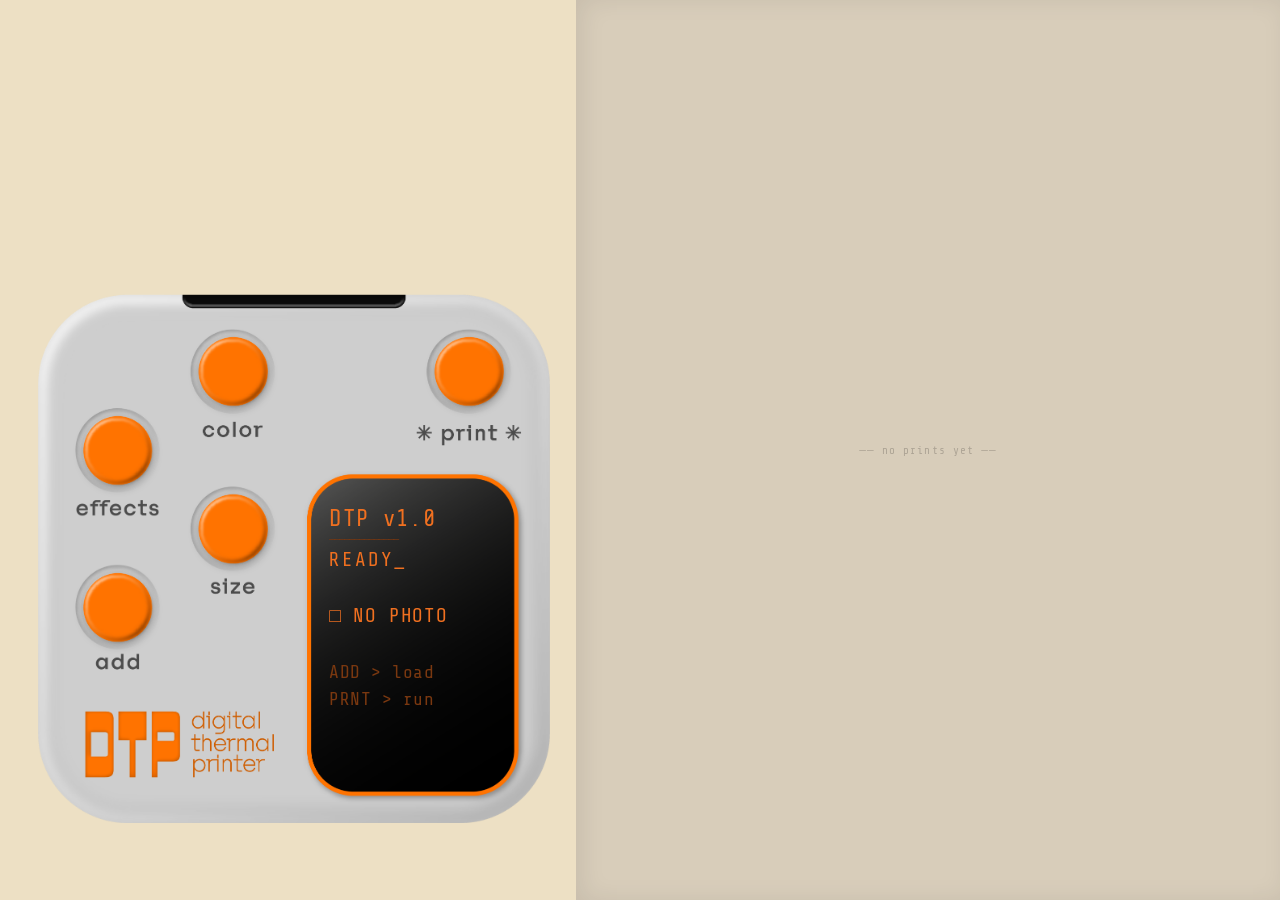
<file: index.html>
<!DOCTYPE html>
<html lang="en">
<head>
  <meta charset="UTF-8" />
  <meta name="viewport" content="width=device-width, initial-scale=1.0" />
  <meta name="theme-color" content="#EDE0C4" />
  <title>DTP · Digital Thermal Printer</title>

  <link rel="preconnect" href="https://fonts.googleapis.com" />
  <link rel="preconnect" href="https://fonts.gstatic.com" crossorigin />
  <link
    href="https://fonts.googleapis.com/css2?family=Share+Tech+Mono&display=swap"
    rel="stylesheet"
  />
  <link rel="stylesheet" href="style.css" />
</head>
<body>

<div class="page-wrapper">

  <!-- =============================================
       LEFT — Printer device
       ============================================= -->
  <section class="printer-section">

    <div class="device-container" id="device-container">

      <!-- Device body -->
      <img
        class="device-base"
        src="assets/300ppi/base@300x.png"
        alt="DTP Digital Thermal Printer"
        draggable="false"
      />

      <!-- Paper strip that slides out of the top slot during print -->
      <div class="print-strip" id="print-strip" aria-hidden="true">
        <canvas id="strip-canvas"></canvas>
      </div>

      <!-- ── Button zones ── -->
      <div class="btn-zone" id="btn-color"   data-btn="color"   role="button" aria-label="Color"   tabindex="0">
        <img class="btn-icon" src="assets/300ppi/boton@300x.png" alt="" draggable="false" />
      </div>
      <div class="btn-zone" id="btn-print"   data-btn="print"   role="button" aria-label="Print"   tabindex="0">
        <img class="btn-icon" src="assets/300ppi/boton@300x.png" alt="" draggable="false" />
      </div>
      <div class="btn-zone" id="btn-effects" data-btn="effects" role="button" aria-label="Effects" tabindex="0">
        <img class="btn-icon" src="assets/300ppi/boton@300x.png" alt="" draggable="false" />
      </div>
      <div class="btn-zone" id="btn-size"    data-btn="size"    role="button" aria-label="Size"    tabindex="0">
        <img class="btn-icon" src="assets/300ppi/boton@300x.png" alt="" draggable="false" />
      </div>
      <div class="btn-zone" id="btn-add"     data-btn="add"     role="button" aria-label="Add"     tabindex="0">
        <img class="btn-icon" src="assets/300ppi/boton@300x.png" alt="" draggable="false" />
      </div>

      <!-- Hidden file input -->
      <input
        type="file"
        id="photo-input"
        accept="image/*"
        multiple
        class="hidden-input"
        aria-hidden="true"
        tabindex="-1"
      />

      <!-- Screen overlay -->
      <div class="screen-overlay" id="screen-overlay" aria-live="polite">
        <svg class="grain-svg" aria-hidden="true">
          <defs>
            <filter id="grain-filter" x="0%" y="0%" width="100%" height="100%">
              <feTurbulence type="fractalNoise" baseFrequency="0.65" numOctaves="3" stitchTiles="stitch" />
              <feColorMatrix type="saturate" values="0" />
              <feBlend in="SourceGraphic" mode="multiply" />
            </filter>
          </defs>
        </svg>
        <div class="screen-content" id="screen-content"></div>
      </div>

    </div>
    <!-- /device-container -->

  </section>
  <!-- /printer-section -->


  <!-- =============================================
       RIGHT — Desk / output gallery
       ============================================= -->
  <section class="desk-section" id="desk-section">

    <div class="desk" id="desk"></div>

    <p class="desk-empty" id="desk-empty">── no prints yet ──</p>

  </section>
  <!-- /desk-section -->

</div>
<!-- /page-wrapper -->

<!-- =============================================
     PRINT OVERLAY — mobile post-print result
     ============================================= -->
<div class="print-overlay" id="print-overlay" aria-hidden="true" role="dialog" aria-modal="true">
  <img class="overlay-image" id="overlay-image" alt="thermal print" />
  <button class="overlay-download" id="overlay-download">SAVE IMAGE</button>
  <p class="overlay-hint" id="overlay-hint"></p>
  <button class="overlay-close"    id="overlay-close">CLOSE ✕</button>
</div>

<script src="script.js"></script>
</body>
</html>
</file>
<file: style.css>
/* =====================================================
   DTP · Digital Thermal Printer — style.css
   ===================================================== */


/* === RESET === */

*,
*::before,
*::after {
  box-sizing: border-box;
  margin: 0;
  padding: 0;
  -webkit-tap-highlight-color: transparent;
  user-select: none;
}

html, body {
  width: 100%;
  min-height: 100vh;
  overflow-x: hidden;
}


/* === LAYOUT === */

:root {
  /* Brand colours */
  --clr-bg:          #EDE0C4;
  --clr-orange:      #F07020;
  --clr-orange-dim:  #A04A10;
  --clr-orange-glow: rgba(240, 112, 32, 0.55);
  --clr-screen-bg:   #0a0a0a;
  --clr-screen-text: #F07020;
  --clr-screen-dim:  #7a3810;
  --clr-white:       #ffffff;
  --clr-selected-bg: rgba(240, 112, 32, 0.18);
  --clr-paper:       #F3EDE0; /* thermal paper warm white */
  --clr-desk:        #D8CDBA; /* slightly darker than page */

  /* Screen font */
  --font-screen: 'Share Tech Mono', 'Courier New', monospace;

  /* Device size — printer occupies ~40% of the viewport */
  --device-width:  clamp(260px, 40vw, 540px);
  --device-radius: 28px;

  /* Screen unit: 1% of device width — all screen text scales with device */
  --su: calc(var(--device-width) / 100);

  /* Screen overlay — % of device-container (base aspect 2534:2757)
     CALIBRATION: adjust these if overlay drifts from the image screen */
  --screen-left:   55%;
  --screen-top:    41%;
  --screen-width:  40%;
  --screen-height: 41%;

  /* Button size = 151.2px / 608.16px (Illustrator) = 24.9% of base width */
  --btn-size: 24.9%;

  /* Transitions */
  --t-fast:   80ms;
  --t-normal: 220ms;
  --t-slow:   400ms;
}

body {
  background-color: var(--clr-bg);
  display: flex;
  font-family: var(--font-screen);
}

/* Two-column: printer left | desk right */
.page-wrapper {
  display: flex;
  flex-direction: row;
  align-items: flex-end;
  width: 100%;
  min-height: 100vh;
}

/* ── Printer column ── */
.printer-section {
  flex-shrink: 0;
  display: flex;
  justify-content: center;
  align-items: flex-end;
  padding: 0 clamp(16px, 2vw, 32px) clamp(40px, 6vw, 80px) clamp(24px, 3vw, 48px);
}

/* ── Desk column ── */
.desk-section {
  flex: 1;
  max-width: 58vw;   /* desk never takes more than ~58% of viewport */
  position: relative;
  min-height: 100vh;
  background-color: var(--clr-desk);
  /* subtle inner shadow on the left edge */
  box-shadow: inset 6px 0 24px rgba(0,0,0,0.08);
  overflow: hidden;
}

.desk {
  position: absolute;
  inset: 0;
}

.desk-empty {
  position: absolute;
  top: 50%;
  left: 50%;
  transform: translate(-50%, -50%);
  font-family: var(--font-screen);
  font-size: 11px;
  color: rgba(0,0,0,0.2);
  letter-spacing: 0.1em;
  pointer-events: none;
  transition: opacity 0.4s;
}

/* ── Mobile: printer full-screen, no desk ── */
@media (max-width: 700px) {
  :root {
    /* Printer fills ~85% of viewport width on mobile */
    --device-width: min(85vw, 380px);
  }

  .page-wrapper {
    flex-direction: column;
    align-items: stretch;
  }

  .printer-section {
    flex: 1;
    min-height: 100svh;
    display: flex;
    justify-content: center;
    align-items: center;
    padding: 32px 20px 48px;
  }

  /* Gallery hidden on mobile — replaced by the print overlay */
  .desk-section { display: none; }
}


/* === DEVICE === */

.device-container {
  position: relative;
  width: var(--device-width);
}

.device-base {
  display: block;
  width: 100%;
  height: auto;
  pointer-events: none;
}


/* === PRINT STRIP ===
   Slides out of the top slot of the device during printing.
   Positioned so its BOTTOM edge aligns with the top slot (~5% from top).
   JS drives height from 0 → print height.                              */

.print-strip {
  position: absolute;
  left:    22%;
  width:   56%;
  bottom:  95%;   /* bottom edge at ~5% from top = slot position */
  height:  0;
  overflow: hidden;
  background: var(--clr-paper);
  box-shadow: 0 -4px 14px rgba(0,0,0,0.22);
  z-index: 20;
  /* subtle torn-edge top via mask */
  border-radius: 1px 1px 0 0;
  opacity: 0;
  transition: opacity 0.15s;
}

.print-strip.is-visible {
  opacity: 1;
}

/* The dithered image canvas fills the strip */
#strip-canvas {
  display: block;
  width:  100%;
  height: auto;
}


/* === BUTTONS === */

/* Hit-zone: top/left = CENTER of button (translate centers it exactly) */
.btn-zone {
  position: absolute;
  width:        var(--btn-size);
  aspect-ratio: 1 / 1;
  border-radius: 50%;
  cursor: pointer;
  display: flex;
  align-items: center;
  justify-content: center;
  transform: translate(-50%, -50%);
  outline: none;
  -webkit-touch-callout: none;
}

/* Positions from Illustrator artboard 1920×1080, base at (960,540)
   Formula: left = (btnX − baseLeft) / baseW  ·  top = (btnY − baseTop) / baseH */
.btn-zone[data-btn="color"]   { top: 19.0%; left: 38.1%; }
.btn-zone[data-btn="print"]   { top: 19.0%; left: 84.2%; }
.btn-zone[data-btn="effects"] { top: 33.1%; left: 15.5%; }
.btn-zone[data-btn="size"]    { top: 47.2%; left: 38.1%; }
.btn-zone[data-btn="add"]     { top: 61.3%; left: 15.5%; }

.btn-icon {
  display: block;
  width:  100%;
  height: 100%;
  border-radius: 50%;
  pointer-events: none;
  transition:
    transform var(--t-fast) ease-in-out,
    filter    var(--t-fast) ease-in-out;
  filter: drop-shadow(0 2px 5px rgba(0,0,0,0.35));
}

.btn-zone.is-pressed .btn-icon {
  transform: scale(0.88);
  filter: brightness(0.72) drop-shadow(0 1px 2px rgba(0,0,0,0.45));
}

.btn-zone.is-active .btn-icon {
  filter: brightness(1.12) drop-shadow(0 0 8px var(--clr-orange-glow));
}

.btn-zone::after {
  content: '';
  position: absolute;
  inset: 0;
  border-radius: 50%;
  background: rgba(255,255,255,0.35);
  opacity: 0;
  pointer-events: none;
}

.btn-zone.is-pressed::after {
  animation: btn-flash var(--t-normal) ease-out forwards;
}

.btn-zone:focus-visible .btn-icon {
  outline: 2px solid var(--clr-orange);
  outline-offset: 3px;
  border-radius: 50%;
}

.hidden-input {
  position: absolute;
  width: 0; height: 0; opacity: 0;
  pointer-events: none;
}


/* === SCREEN === */

.screen-overlay {
  position: absolute;
  left:     var(--screen-left);
  top:      var(--screen-top);
  width:    var(--screen-width);
  height:   var(--screen-height);
  overflow: hidden;
  background: transparent;
}

.grain-svg {
  position: absolute;
  width: 0; height: 0;
  overflow: hidden;
  pointer-events: none;
}

.screen-content {
  position: relative;
  width: 100%;
  height: 100%;
  padding: calc(var(--su) * 2.2) calc(var(--su) * 1.8);
  color: var(--clr-screen-text);
  font-family: var(--font-screen);
  font-size: calc(var(--su) * 3.3);
  line-height: 1.4;
  overflow: hidden;
  transition: opacity var(--t-normal) ease;
}

.screen-content.is-fading { opacity: 0; }

.screen-content > * {
  animation: screen-fadein var(--t-normal) ease both;
}


/* === MENUS === */

.screen-title {
  font-size: calc(var(--su) * 4.2);
  letter-spacing: 0.08em;
  text-transform: uppercase;
  color: #EDE0C4;
  border-bottom: 1px solid rgba(237,224,196,0.25);
  padding-bottom: calc(var(--su) * 0.8);
  margin-bottom: calc(var(--su) * 1.2);
}

.menu-list {
  list-style: none;
  display: flex;
  flex-direction: column;
  gap: calc(var(--su) * 0.6);
}

.menu-item {
  font-size: calc(var(--su) * 3.8);
  letter-spacing: 0.06em;
  padding: calc(var(--su) * 0.4) calc(var(--su) * 0.6);
  border-radius: 2px;
  cursor: pointer;
  transition: background var(--t-fast), color var(--t-fast);
  white-space: nowrap;
  overflow: hidden;
  text-overflow: ellipsis;
}

.menu-item:hover,
.menu-item.is-highlighted { background: var(--clr-selected-bg); color: #fff; }

.menu-item.is-selected { color: var(--clr-orange); }

.menu-item.is-selected::before { content: '▶ '; font-size: calc(var(--su) * 2.8); }


/* === IDLE — PIXEL ART TEXT === */

.screen-idle {
  width: 100%; height: 100%;
  display: flex;
  flex-direction: column;
  gap: 2px;
}

.px-header  { font-size: calc(var(--su) * 4.5); letter-spacing: 0.06em; color: var(--clr-orange); line-height: 1.2; }
.px-divider { font-size: calc(var(--su) * 2);   letter-spacing: -0.12em; color: var(--clr-screen-dim); overflow: hidden; white-space: nowrap; line-height: 1; }
.px-status  { font-size: calc(var(--su) * 3.8); color: var(--clr-orange); letter-spacing: 0.1em; line-height: 1.3; }
.px-info    { font-size: calc(var(--su) * 3.8); color: var(--clr-screen-text); letter-spacing: 0.04em; line-height: 1.3; }
.px-hint    { font-size: calc(var(--su) * 3.5); color: var(--clr-screen-dim); letter-spacing: 0.03em; line-height: 1.4; }
.px-spacer  { flex: 1; }

.blink { animation: blink-cursor 0.9s step-end infinite; }


/* === PRINT ANIMATION (screen text) === */

.screen-print {
  width: 100%; height: 100%;
  display: flex;
  flex-direction: column;
  gap: 2px;
}


/* === PRINT CARDS (desk output) === */

.print-card {
  position: absolute;
  width: clamp(120px, 14vw, 200px);
  /* No background — the canvas image carries its own paper colour.
     The transparent torn edges reveal the desk surface beneath. */
  background: transparent;
  padding: 0 0 20px 0;  /* only bottom gap for the footer */
  cursor: grab;
  transition: filter 0.15s;
  will-change: transform;
}

.print-card:active { cursor: grabbing; }

/* Card image — the dithered thermal print with transparent torn edges */
.card-image {
  display: block;
  width: 100%;
  height: auto;
  image-rendering: pixelated; /* keep dither crisp */
  /* drop-shadow respects transparency — shadow follows the torn shape */
  filter: drop-shadow(2px 4px 10px rgba(0,0,0,0.28))
          drop-shadow(0  1px  3px rgba(0,0,0,0.16));
}

/* Small receipt-style footer — floats below the torn image */
.card-footer {
  position: absolute;
  bottom: 0; left: 0; right: 0;
  padding: 2px 4px 3px;
  display: flex;
  align-items: center;
  justify-content: space-between;
}

.card-date {
  font-family: var(--font-screen);
  font-size: 7px;
  color: rgba(0,0,0,0.3);
  letter-spacing: 0.04em;
}

/* Selected state — orange glow on the image shadow */
.print-card.is-selected .card-image {
  filter: drop-shadow(2px 4px 14px rgba(0,0,0,0.35))
          drop-shadow(0   0  6px rgba(240,112,32,0.45));
}

/* Download button — appears on selected card */
.download-btn {
  display: block;
  background: var(--clr-orange);
  color: #fff;
  border: none;
  border-radius: 10px;
  padding: 2px 7px;
  font-family: var(--font-screen);
  font-size: 7px;
  letter-spacing: 0.05em;
  cursor: pointer;
  white-space: nowrap;
  opacity: 0;
  transition: opacity 0.2s;
  pointer-events: none;
}

.print-card.is-selected .download-btn {
  opacity: 1;
  pointer-events: auto;
}

/* Entrance animation — card slides in from the printer side */
@keyframes card-enter {
  from { opacity: 0; translate: -40px 0; }
  to   { opacity: 1; translate:   0   0; }
}

.print-card.is-entering {
  animation: card-enter 0.5s cubic-bezier(0.2, 0.8, 0.3, 1) forwards;
}

/* Torn edges are now rendered directly into the canvas image — no ::before needed */


/* === PRINT OVERLAY (mobile) === */

.print-overlay {
  position: fixed;
  inset: 0;
  background: rgba(0, 0, 0, 0.82);
  z-index: 900;
  display: flex;
  flex-direction: column;
  align-items: center;
  justify-content: center;
  gap: 20px;
  padding: 32px 24px;
  /* hidden by default */
  opacity: 0;
  pointer-events: none;
  transition: opacity 0.3s ease;
}

.print-overlay.is-visible {
  opacity: 1;
  pointer-events: auto;
}

.overlay-image {
  max-width: 80vw;
  max-height: 62vh;
  width: auto;
  height: auto;
  image-rendering: pixelated;
  filter: drop-shadow(0 12px 40px rgba(0,0,0,0.7));
  /* Subtle entrance scale */
  transform: scale(0.88);
  transition: transform 0.35s cubic-bezier(0.2, 0.8, 0.3, 1);
}

.print-overlay.is-visible .overlay-image {
  transform: scale(1);
}

.overlay-download {
  background: var(--clr-orange);
  color: #fff;
  border: none;
  border-radius: 24px;
  padding: 14px 40px;
  font-family: var(--font-screen);
  font-size: 13px;
  letter-spacing: 0.12em;
  cursor: pointer;
  transition: filter var(--t-fast);
}

.overlay-download:active {
  filter: brightness(0.85);
}

.overlay-hint {
  font-family: var(--font-screen);
  font-size: 11px;
  color: rgba(255, 255, 255, 0.38);
  letter-spacing: 0.04em;
  text-align: center;
  margin-top: -6px;
  min-height: 16px;
}

.overlay-close {
  background: transparent;
  color: rgba(255, 255, 255, 0.45);
  border: none;
  font-family: var(--font-screen);
  font-size: 11px;
  letter-spacing: 0.14em;
  cursor: pointer;
  padding: 8px 16px;
  transition: color var(--t-fast);
}

.overlay-close:active {
  color: rgba(255, 255, 255, 0.85);
}


/* === ANIMATIONS === */

@keyframes feed-scroll {
  from { transform: translateY(0); }
  to   { transform: translateY(-3px); }
}

@keyframes blink-cursor {
  0%, 100% { opacity: 1; }
  50%       { opacity: 0; }
}

@keyframes screen-fadein {
  from { opacity: 0; transform: translateY(3px); }
  to   { opacity: 1; transform: translateY(0); }
}

@keyframes btn-flash {
  0%   { opacity: 0.6; }
  100% { opacity: 0; }
}


/* === THERMAL EFFECTS (for future use / preview) === */

.thermal      { filter: grayscale(70%)  contrast(130%) brightness(0.95) sepia(15%); }
.thermal-warm { filter: grayscale(30%)  contrast(120%) brightness(0.92) sepia(40%); }
.thermal-cold { filter: grayscale(55%)  contrast(125%) brightness(1.0)  hue-rotate(200deg) saturate(60%); }
.thermal-faded{ filter: grayscale(50%)  contrast(80%)  brightness(1.1)  sepia(25%); }
.thermal-sepia{ filter: grayscale(100%) contrast(110%) brightness(0.9)  sepia(80%); }
.thermal-bw   { filter: grayscale(100%) contrast(140%) brightness(0.88); }
</file>
<file: dtp-app/style.css>
/* =====================================================
   DTP · Digital Thermal Printer — style.css
   ===================================================== */


/* === RESET === */

*,
*::before,
*::after {
  box-sizing: border-box;
  margin: 0;
  padding: 0;
  -webkit-tap-highlight-color: transparent;
  user-select: none;
}

html, body {
  width: 100%;
  min-height: 100vh;
  overflow-x: hidden;
}


/* === LAYOUT === */

:root {
  /* Brand colours */
  --clr-bg:          #EDE0C4;
  --clr-orange:      #F07020;
  --clr-orange-dim:  #A04A10;
  --clr-orange-glow: rgba(240, 112, 32, 0.55);
  --clr-screen-bg:   #0a0a0a;
  --clr-screen-text: #F07020;
  --clr-screen-dim:  #7a3810;
  --clr-white:       #ffffff;
  --clr-selected-bg: rgba(240, 112, 32, 0.18);
  --clr-paper:       #F3EDE0; /* thermal paper warm white */
  --clr-desk:        #D8CDBA; /* slightly darker than page */

  /* Screen font */
  --font-screen: 'Share Tech Mono', 'Courier New', monospace;

  /* Device size — printer occupies ~40% of the viewport */
  --device-width:  clamp(260px, 40vw, 540px);
  --device-radius: 28px;

  /* Screen unit: 1% of device width — all screen text scales with device */
  --su: calc(var(--device-width) / 100);

  /* Screen overlay — % of device-container (base aspect 2534:2757)
     CALIBRATION: adjust these if overlay drifts from the image screen */
  --screen-left:   55%;
  --screen-top:    41%;
  --screen-width:  40%;
  --screen-height: 41%;

  /* Button size = 151.2px / 608.16px (Illustrator) = 24.9% of base width */
  --btn-size: 24.9%;

  /* Transitions */
  --t-fast:   80ms;
  --t-normal: 220ms;
  --t-slow:   400ms;
}

body {
  background-color: var(--clr-bg);
  display: flex;
  font-family: var(--font-screen);
}

/* Two-column: printer left | desk right */
.page-wrapper {
  display: flex;
  flex-direction: row;
  align-items: flex-end;
  width: 100%;
  min-height: 100vh;
}

/* ── Printer column ── */
.printer-section {
  flex-shrink: 0;
  display: flex;
  justify-content: center;
  align-items: flex-end;
  padding: 0 clamp(16px, 2vw, 32px) clamp(40px, 6vw, 80px) clamp(24px, 3vw, 48px);
}

/* ── Desk column ── */
.desk-section {
  flex: 1;
  max-width: 58vw;   /* desk never takes more than ~58% of viewport */
  position: relative;
  min-height: 100vh;
  background-color: var(--clr-desk);
  /* subtle inner shadow on the left edge */
  box-shadow: inset 6px 0 24px rgba(0,0,0,0.08);
  overflow: hidden;
}

.desk {
  position: absolute;
  inset: 0;
}

.desk-empty {
  position: absolute;
  top: 50%;
  left: 50%;
  transform: translate(-50%, -50%);
  font-family: var(--font-screen);
  font-size: 11px;
  color: rgba(0,0,0,0.2);
  letter-spacing: 0.1em;
  pointer-events: none;
  transition: opacity 0.4s;
}

/* ── Mobile: printer full-screen, no desk ── */
@media (max-width: 700px) {
  :root {
    /* Printer fills ~85% of viewport width on mobile */
    --device-width: min(85vw, 380px);
  }

  .page-wrapper {
    flex-direction: column;
    align-items: stretch;
  }

  .printer-section {
    flex: 1;
    min-height: 100svh;
    display: flex;
    justify-content: center;
    align-items: center;
    padding: 32px 20px 48px;
  }

  /* Gallery hidden on mobile — replaced by the print overlay */
  .desk-section { display: none; }
}


/* === DEVICE === */

.device-container {
  position: relative;
  width: var(--device-width);
}

.device-base {
  display: block;
  width: 100%;
  height: auto;
  pointer-events: none;
}


/* === PRINT STRIP ===
   Slides out of the top slot of the device during printing.
   Positioned so its BOTTOM edge aligns with the top slot (~5% from top).
   JS drives height from 0 → print height.                              */

.print-strip {
  position: absolute;
  left:    22%;
  width:   56%;
  bottom:  95%;   /* bottom edge at ~5% from top = slot position */
  height:  0;
  overflow: hidden;
  background: var(--clr-paper);
  box-shadow: 0 -4px 14px rgba(0,0,0,0.22);
  z-index: 20;
  /* subtle torn-edge top via mask */
  border-radius: 1px 1px 0 0;
  opacity: 0;
  transition: opacity 0.15s;
}

.print-strip.is-visible {
  opacity: 1;
}

/* The dithered image canvas fills the strip */
#strip-canvas {
  display: block;
  width:  100%;
  height: auto;
}


/* === BUTTONS === */

/* Hit-zone: top/left = CENTER of button (translate centers it exactly) */
.btn-zone {
  position: absolute;
  width:        var(--btn-size);
  aspect-ratio: 1 / 1;
  border-radius: 50%;
  cursor: pointer;
  display: flex;
  align-items: center;
  justify-content: center;
  transform: translate(-50%, -50%);
  outline: none;
  -webkit-touch-callout: none;
}

/* Positions from Illustrator artboard 1920×1080, base at (960,540)
   Formula: left = (btnX − baseLeft) / baseW  ·  top = (btnY − baseTop) / baseH */
.btn-zone[data-btn="color"]   { top: 19.0%; left: 38.1%; }
.btn-zone[data-btn="print"]   { top: 19.0%; left: 84.2%; }
.btn-zone[data-btn="effects"] { top: 33.1%; left: 15.5%; }
.btn-zone[data-btn="size"]    { top: 47.2%; left: 38.1%; }
.btn-zone[data-btn="add"]     { top: 61.3%; left: 15.5%; }

.btn-icon {
  display: block;
  width:  100%;
  height: 100%;
  border-radius: 50%;
  pointer-events: none;
  transition:
    transform var(--t-fast) ease-in-out,
    filter    var(--t-fast) ease-in-out;
  filter: drop-shadow(0 2px 5px rgba(0,0,0,0.35));
}

.btn-zone.is-pressed .btn-icon {
  transform: scale(0.88);
  filter: brightness(0.72) drop-shadow(0 1px 2px rgba(0,0,0,0.45));
}

.btn-zone.is-active .btn-icon {
  filter: brightness(1.12) drop-shadow(0 0 8px var(--clr-orange-glow));
}

.btn-zone::after {
  content: '';
  position: absolute;
  inset: 0;
  border-radius: 50%;
  background: rgba(255,255,255,0.35);
  opacity: 0;
  pointer-events: none;
}

.btn-zone.is-pressed::after {
  animation: btn-flash var(--t-normal) ease-out forwards;
}

.btn-zone:focus-visible .btn-icon {
  outline: 2px solid var(--clr-orange);
  outline-offset: 3px;
  border-radius: 50%;
}

.hidden-input {
  position: absolute;
  width: 0; height: 0; opacity: 0;
  pointer-events: none;
}


/* === SCREEN === */

.screen-overlay {
  position: absolute;
  left:     var(--screen-left);
  top:      var(--screen-top);
  width:    var(--screen-width);
  height:   var(--screen-height);
  overflow: hidden;
  background: transparent;
}

.grain-svg {
  position: absolute;
  width: 0; height: 0;
  overflow: hidden;
  pointer-events: none;
}

.screen-content {
  position: relative;
  width: 100%;
  height: 100%;
  padding: calc(var(--su) * 2.2) calc(var(--su) * 1.8);
  color: var(--clr-screen-text);
  font-family: var(--font-screen);
  font-size: calc(var(--su) * 3.3);
  line-height: 1.4;
  overflow: hidden;
  transition: opacity var(--t-normal) ease;
}

.screen-content.is-fading { opacity: 0; }

.screen-content > * {
  animation: screen-fadein var(--t-normal) ease both;
}


/* === MENUS === */

.screen-title {
  font-size: calc(var(--su) * 4.2);
  letter-spacing: 0.08em;
  text-transform: uppercase;
  color: #EDE0C4;
  border-bottom: 1px solid rgba(237,224,196,0.25);
  padding-bottom: calc(var(--su) * 0.8);
  margin-bottom: calc(var(--su) * 1.2);
}

.menu-list {
  list-style: none;
  display: flex;
  flex-direction: column;
  gap: calc(var(--su) * 0.6);
}

.menu-item {
  font-size: calc(var(--su) * 3.8);
  letter-spacing: 0.06em;
  padding: calc(var(--su) * 0.4) calc(var(--su) * 0.6);
  border-radius: 2px;
  cursor: pointer;
  transition: background var(--t-fast), color var(--t-fast);
  white-space: nowrap;
  overflow: hidden;
  text-overflow: ellipsis;
}

.menu-item:hover,
.menu-item.is-highlighted { background: var(--clr-selected-bg); color: #fff; }

.menu-item.is-selected { color: var(--clr-orange); }

.menu-item.is-selected::before { content: '▶ '; font-size: calc(var(--su) * 2.8); }


/* === IDLE — PIXEL ART TEXT === */

.screen-idle {
  width: 100%; height: 100%;
  display: flex;
  flex-direction: column;
  gap: 2px;
}

.px-header  { font-size: calc(var(--su) * 4.5); letter-spacing: 0.06em; color: var(--clr-orange); line-height: 1.2; }
.px-divider { font-size: calc(var(--su) * 2);   letter-spacing: -0.12em; color: var(--clr-screen-dim); overflow: hidden; white-space: nowrap; line-height: 1; }
.px-status  { font-size: calc(var(--su) * 3.8); color: var(--clr-orange); letter-spacing: 0.1em; line-height: 1.3; }
.px-info    { font-size: calc(var(--su) * 3.8); color: var(--clr-screen-text); letter-spacing: 0.04em; line-height: 1.3; }
.px-hint    { font-size: calc(var(--su) * 3.5); color: var(--clr-screen-dim); letter-spacing: 0.03em; line-height: 1.4; }
.px-spacer  { flex: 1; }

.blink { animation: blink-cursor 0.9s step-end infinite; }


/* === PRINT ANIMATION (screen text) === */

.screen-print {
  width: 100%; height: 100%;
  display: flex;
  flex-direction: column;
  gap: 2px;
}


/* === PRINT CARDS (desk output) === */

.print-card {
  position: absolute;
  width: clamp(120px, 14vw, 200px);
  /* No background — the canvas image carries its own paper colour.
     The transparent torn edges reveal the desk surface beneath. */
  background: transparent;
  padding: 0 0 20px 0;  /* only bottom gap for the footer */
  cursor: grab;
  transition: filter 0.15s;
  will-change: transform;
}

.print-card:active { cursor: grabbing; }

/* Card image — the dithered thermal print with transparent torn edges */
.card-image {
  display: block;
  width: 100%;
  height: auto;
  image-rendering: pixelated; /* keep dither crisp */
  /* drop-shadow respects transparency — shadow follows the torn shape */
  filter: drop-shadow(2px 4px 10px rgba(0,0,0,0.28))
          drop-shadow(0  1px  3px rgba(0,0,0,0.16));
}

/* Small receipt-style footer — floats below the torn image */
.card-footer {
  position: absolute;
  bottom: 0; left: 0; right: 0;
  padding: 2px 4px 3px;
  display: flex;
  align-items: center;
  justify-content: space-between;
}

.card-date {
  font-family: var(--font-screen);
  font-size: 7px;
  color: rgba(0,0,0,0.3);
  letter-spacing: 0.04em;
}

/* Selected state — orange glow on the image shadow */
.print-card.is-selected .card-image {
  filter: drop-shadow(2px 4px 14px rgba(0,0,0,0.35))
          drop-shadow(0   0  6px rgba(240,112,32,0.45));
}

/* Download button — appears on selected card */
.download-btn {
  display: block;
  background: var(--clr-orange);
  color: #fff;
  border: none;
  border-radius: 10px;
  padding: 2px 7px;
  font-family: var(--font-screen);
  font-size: 7px;
  letter-spacing: 0.05em;
  cursor: pointer;
  white-space: nowrap;
  opacity: 0;
  transition: opacity 0.2s;
  pointer-events: none;
}

.print-card.is-selected .download-btn {
  opacity: 1;
  pointer-events: auto;
}

/* Entrance animation — card slides in from the printer side */
@keyframes card-enter {
  from { opacity: 0; translate: -40px 0; }
  to   { opacity: 1; translate:   0   0; }
}

.print-card.is-entering {
  animation: card-enter 0.5s cubic-bezier(0.2, 0.8, 0.3, 1) forwards;
}

/* Torn edges are now rendered directly into the canvas image — no ::before needed */


/* === PRINT OVERLAY (mobile) === */

.print-overlay {
  position: fixed;
  inset: 0;
  background: rgba(0, 0, 0, 0.82);
  z-index: 900;
  display: flex;
  flex-direction: column;
  align-items: center;
  justify-content: center;
  gap: 20px;
  padding: 32px 24px;
  /* hidden by default */
  opacity: 0;
  pointer-events: none;
  transition: opacity 0.3s ease;
}

.print-overlay.is-visible {
  opacity: 1;
  pointer-events: auto;
}

.overlay-image {
  max-width: 80vw;
  max-height: 62vh;
  width: auto;
  height: auto;
  image-rendering: pixelated;
  filter: drop-shadow(0 12px 40px rgba(0,0,0,0.7));
  /* Subtle entrance scale */
  transform: scale(0.88);
  transition: transform 0.35s cubic-bezier(0.2, 0.8, 0.3, 1);
}

.print-overlay.is-visible .overlay-image {
  transform: scale(1);
}

.overlay-download {
  background: var(--clr-orange);
  color: #fff;
  border: none;
  border-radius: 24px;
  padding: 14px 40px;
  font-family: var(--font-screen);
  font-size: 13px;
  letter-spacing: 0.12em;
  cursor: pointer;
  transition: filter var(--t-fast);
}

.overlay-download:active {
  filter: brightness(0.85);
}

.overlay-close {
  background: transparent;
  color: rgba(255, 255, 255, 0.45);
  border: none;
  font-family: var(--font-screen);
  font-size: 11px;
  letter-spacing: 0.14em;
  cursor: pointer;
  padding: 8px 16px;
  transition: color var(--t-fast);
}

.overlay-close:active {
  color: rgba(255, 255, 255, 0.85);
}


/* === ANIMATIONS === */

@keyframes feed-scroll {
  from { transform: translateY(0); }
  to   { transform: translateY(-3px); }
}

@keyframes blink-cursor {
  0%, 100% { opacity: 1; }
  50%       { opacity: 0; }
}

@keyframes screen-fadein {
  from { opacity: 0; transform: translateY(3px); }
  to   { opacity: 1; transform: translateY(0); }
}

@keyframes btn-flash {
  0%   { opacity: 0.6; }
  100% { opacity: 0; }
}


/* === THERMAL EFFECTS (for future use / preview) === */

.thermal      { filter: grayscale(70%)  contrast(130%) brightness(0.95) sepia(15%); }
.thermal-warm { filter: grayscale(30%)  contrast(120%) brightness(0.92) sepia(40%); }
.thermal-cold { filter: grayscale(55%)  contrast(125%) brightness(1.0)  hue-rotate(200deg) saturate(60%); }
.thermal-faded{ filter: grayscale(50%)  contrast(80%)  brightness(1.1)  sepia(25%); }
.thermal-sepia{ filter: grayscale(100%) contrast(110%) brightness(0.9)  sepia(80%); }
.thermal-bw   { filter: grayscale(100%) contrast(140%) brightness(0.88); }
</file>
